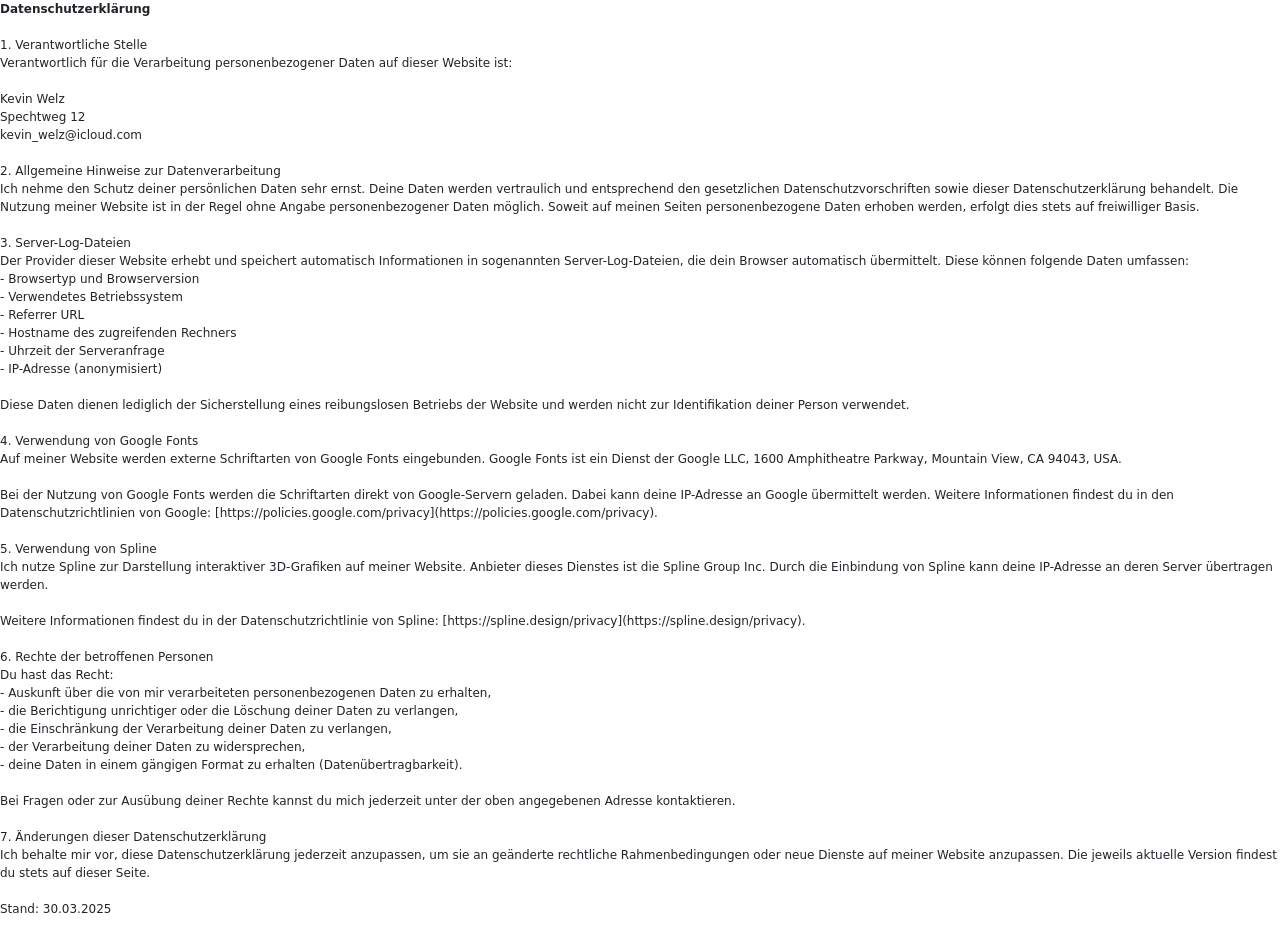
<file: Datenschutz.html>
<!DOCTYPE html>
<html data-bs-theme="light" lang="en">

<head>
    <meta charset="utf-8">
    <meta name="viewport" content="width=device-width, initial-scale=1.0, shrink-to-fit=no">
    <title>Kevin Welz – Interaction Designer &amp; Developer</title>
    <link rel="canonical" href="https://kevinwelz.me/Datenschutz.html">
    <meta property="og:url" content="https://kevinwelz.me/Datenschutz.html">
    <meta name="description" content="Portfolio von Kevin Welz – Interaction Designer und Developer aus Augsburg, Deutschland.">
    <link rel="icon" type="image/png" sizes="512x512" href="assets/img/favicon_portfolio.png">
    <link rel="stylesheet" href="assets/bootstrap/css/bootstrap.min.css">
    <link rel="stylesheet" href="https://fonts.googleapis.com/css?family=Space+Mono:400,400i,700,700i&amp;display=swap">
    <link rel="stylesheet" href="assets/css/styles.css">
</head>

<body>
    <p><strong>Datenschutzerklärung</strong><br><br>1. Verantwortliche Stelle<br>Verantwortlich für die Verarbeitung personenbezogener Daten auf dieser Website ist:<br><br>Kevin Welz<br>Spechtweg 12<br>kevin_welz@icloud.com<br><br>2. Allgemeine Hinweise zur Datenverarbeitung<br>Ich nehme den Schutz deiner persönlichen Daten sehr ernst. Deine Daten werden vertraulich und entsprechend den gesetzlichen Datenschutzvorschriften sowie dieser Datenschutzerklärung behandelt. Die Nutzung meiner Website ist in der Regel ohne Angabe personenbezogener Daten möglich. Soweit auf meinen Seiten personenbezogene Daten erhoben werden, erfolgt dies stets auf freiwilliger Basis.<br><br>3. Server-Log-Dateien<br>Der Provider dieser Website erhebt und speichert automatisch Informationen in sogenannten Server-Log-Dateien, die dein Browser automatisch übermittelt. Diese können folgende Daten umfassen:<br>- Browsertyp und Browserversion<br>- Verwendetes Betriebssystem<br>- Referrer URL<br>- Hostname des zugreifenden Rechners<br>- Uhrzeit der Serveranfrage<br>- IP-Adresse (anonymisiert)<br><br>Diese Daten dienen lediglich der Sicherstellung eines reibungslosen Betriebs der Website und werden nicht zur Identifikation deiner Person verwendet.<br><br>4. Verwendung von Google Fonts<br>Auf meiner Website werden externe Schriftarten von Google Fonts eingebunden. Google Fonts ist ein Dienst der Google LLC, 1600 Amphitheatre Parkway, Mountain View, CA 94043, USA.<br><br>Bei der Nutzung von Google Fonts werden die Schriftarten direkt von Google-Servern geladen. Dabei kann deine IP-Adresse an Google übermittelt werden. Weitere Informationen findest du in den Datenschutzrichtlinien von Google: [https://policies.google.com/privacy](https://policies.google.com/privacy).<br><br>5. Verwendung von Spline<br>Ich nutze Spline zur Darstellung interaktiver 3D-Grafiken auf meiner Website. Anbieter dieses Dienstes ist die Spline Group Inc. Durch die Einbindung von Spline kann deine IP-Adresse an deren Server übertragen werden.<br><br>Weitere Informationen findest du in der Datenschutzrichtlinie von Spline: [https://spline.design/privacy](https://spline.design/privacy).<br><br>6. Rechte der betroffenen Personen<br>Du hast das Recht:<br>- Auskunft über die von mir verarbeiteten personenbezogenen Daten zu erhalten,<br>- die Berichtigung unrichtiger oder die Löschung deiner Daten zu verlangen,<br>- die Einschränkung der Verarbeitung deiner Daten zu verlangen,<br>- der Verarbeitung deiner Daten zu widersprechen,<br>- deine Daten in einem gängigen Format zu erhalten (Datenübertragbarkeit).<br><br>Bei Fragen oder zur Ausübung deiner Rechte kannst du mich jederzeit unter der oben angegebenen Adresse kontaktieren.<br><br>7. Änderungen dieser Datenschutzerklärung<br>Ich behalte mir vor, diese Datenschutzerklärung jederzeit anzupassen, um sie an geänderte rechtliche Rahmenbedingungen oder neue Dienste auf meiner Website anzupassen. Die jeweils aktuelle Version findest du stets auf dieser Seite.<br><br>Stand: 30.03.2025<br><br></p>
    <script src="assets/bootstrap/js/bootstrap.min.js"></script>
    <script src="assets/js/imageFullscreen.js"></script>
    <script src="assets/js/scipt.js"></script>
</body>

</html>
</file>
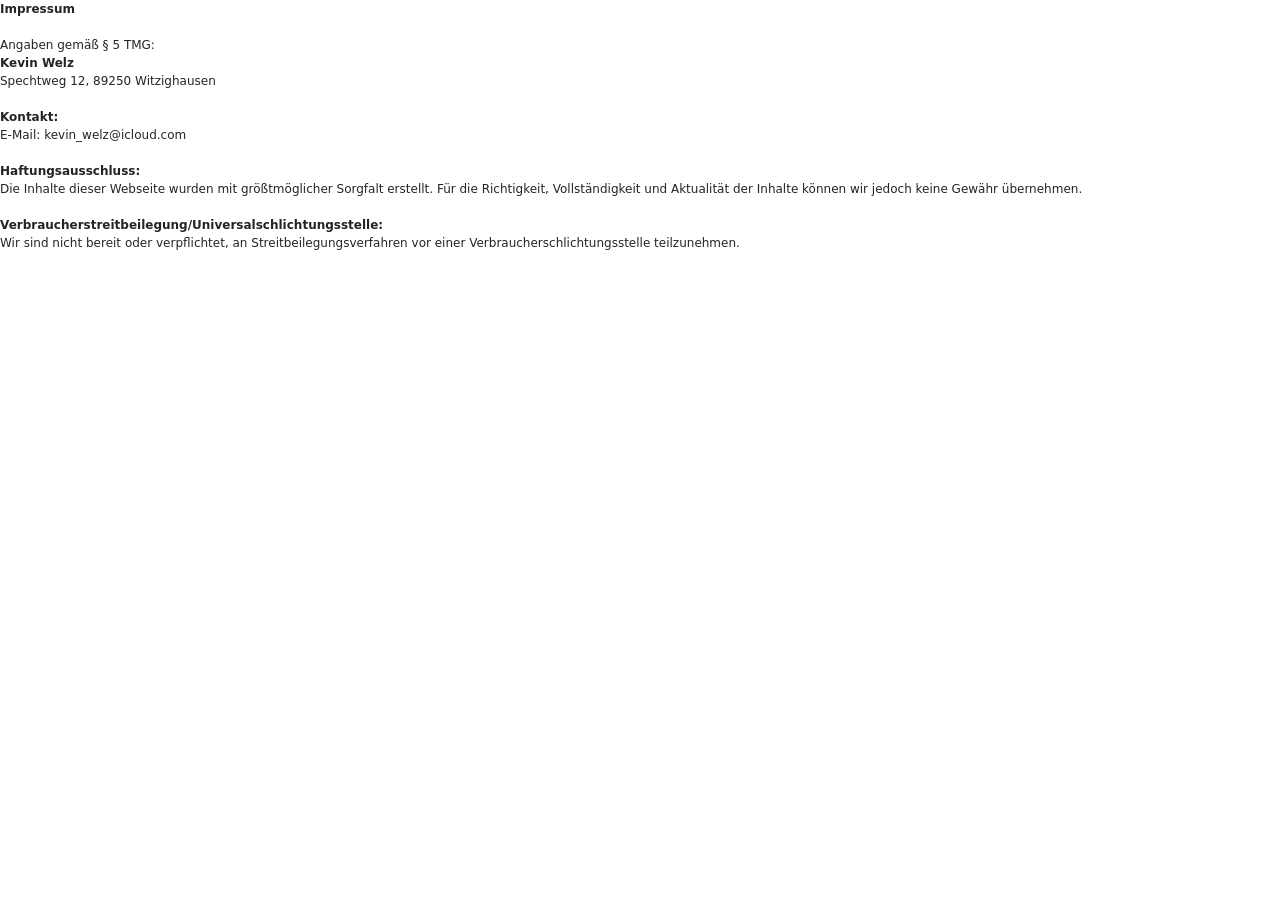
<file: Impressum.html>
<!DOCTYPE html>
<html data-bs-theme="light" lang="en">

<head>
    <meta charset="utf-8">
    <meta name="viewport" content="width=device-width, initial-scale=1.0, shrink-to-fit=no">
    <title>Kevin Welz – Interaction Designer &amp; Developer</title>
    <link rel="canonical" href="https://kevinwelz.me/Impressum.html">
    <meta property="og:url" content="https://kevinwelz.me/Impressum.html">
    <meta name="description" content="Portfolio von Kevin Welz – Interaction Designer und Developer aus Augsburg, Deutschland.">
    <link rel="icon" type="image/png" sizes="512x512" href="assets/img/favicon_portfolio.png">
    <link rel="stylesheet" href="assets/bootstrap/css/bootstrap.min.css">
    <link rel="stylesheet" href="https://fonts.googleapis.com/css?family=Space+Mono:400,400i,700,700i&amp;display=swap">
    <link rel="stylesheet" href="assets/css/styles.css">
</head>

<body>
    <p><strong>Impressum</strong><br><br>Angaben gemäß § 5 TMG:<br><strong>Kevin Welz</strong><br>Spechtweg 12, 89250 Witzighausen<br><br><strong>Kontakt:</strong><br>E-Mail: kevin_welz@icloud.com<br><br><strong>Haftungsausschluss:</strong><br>Die Inhalte dieser Webseite wurden mit größtmöglicher Sorgfalt erstellt. Für die Richtigkeit, Vollständigkeit und Aktualität der Inhalte können wir jedoch keine Gewähr übernehmen.<br><br><strong>Verbraucherstreitbeilegung/Universalschlichtungsstelle:</strong><br>Wir sind nicht bereit oder verpflichtet, an Streitbeilegungsverfahren vor einer Verbraucherschlichtungsstelle teilzunehmen.</p>
    <script src="assets/bootstrap/js/bootstrap.min.js"></script>
    <script src="assets/js/imageFullscreen.js"></script>
    <script src="assets/js/scipt.js"></script>
</body>

</html>
</file>
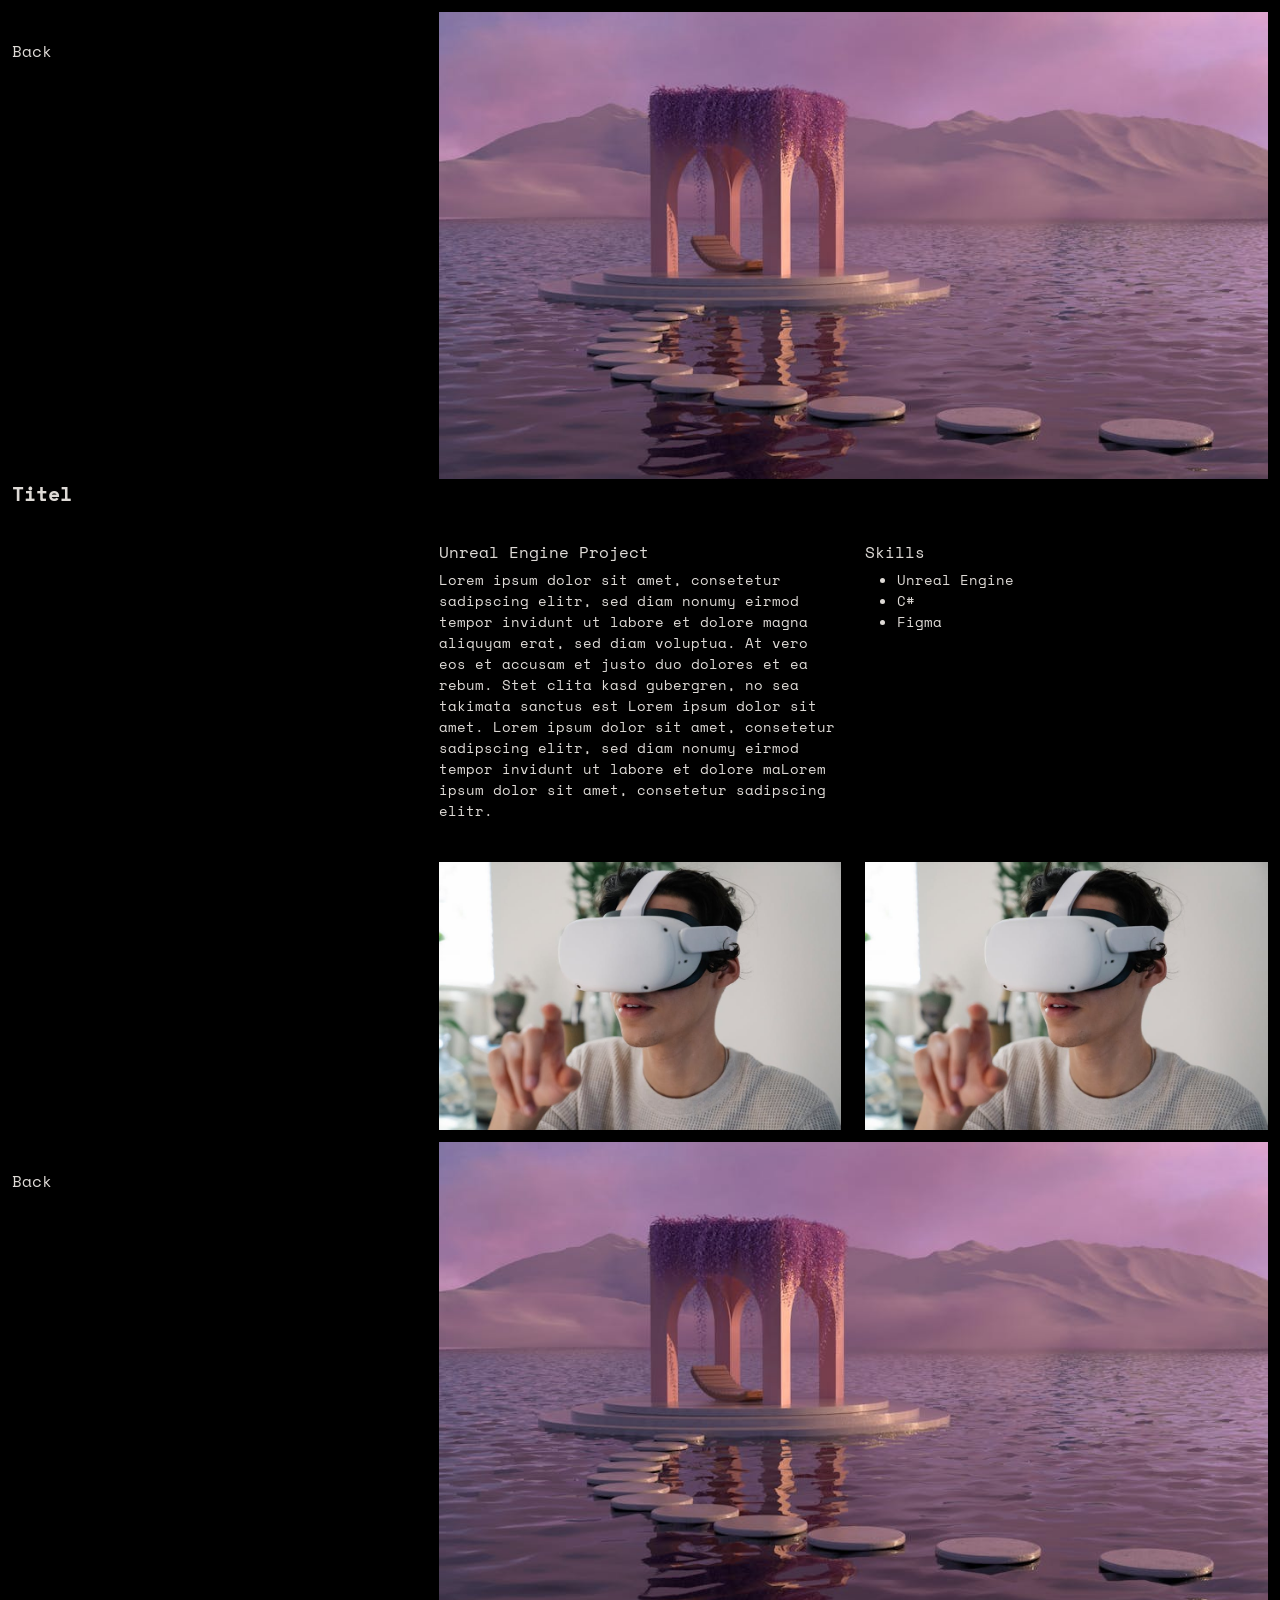
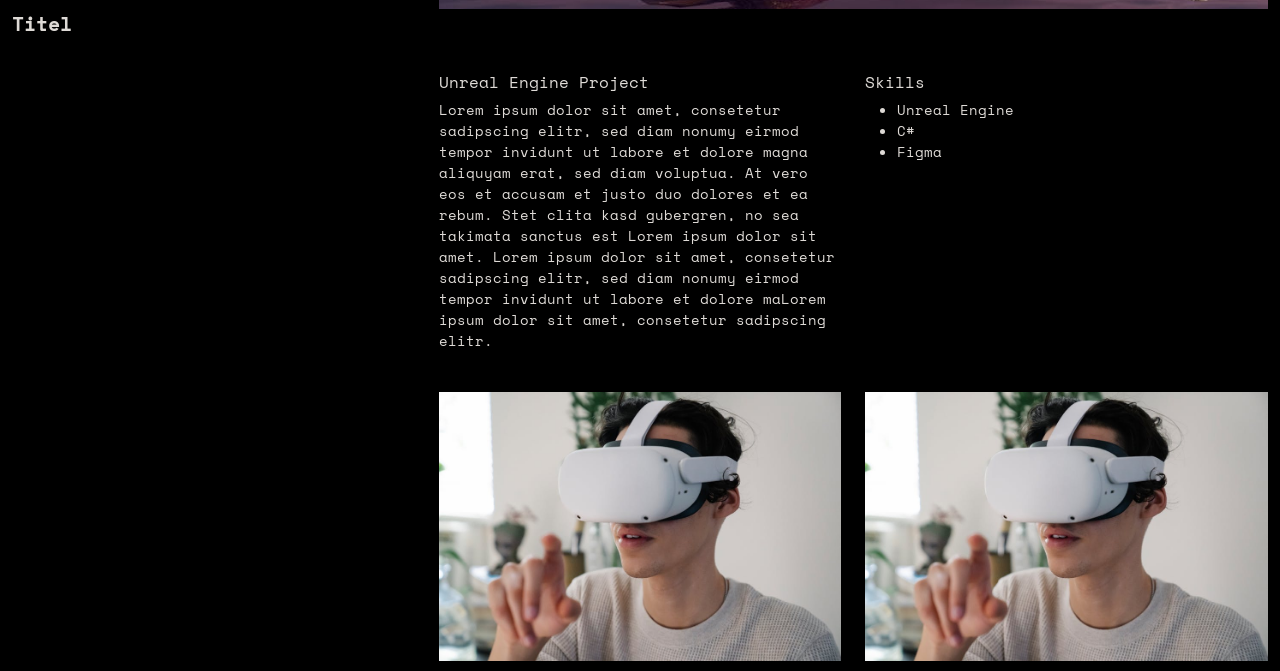
<file: project.html>
<!DOCTYPE html>
<html data-bs-theme="light" lang="en" style="filter: invert(100%);">

<head>
    <meta charset="utf-8">
    <meta name="viewport" content="width=device-width, initial-scale=1.0, shrink-to-fit=no">
    <title>Portfolio</title>
    <link rel="canonical" href="https://kevinwelz.me/project.html">
    <meta property="og:url" content="https://kevinwelz.me/project.html">
    <meta name="description" content="Designer based in Augsburg Germany. Specializes in interactive visuals and interaction design. Worked at Apple, Meta, and ZOE. Studying Interactive Media (B.Sc) at University of Applied Sciences Augsburg.">
    <link rel="icon" type="image/png" sizes="512x512" href="assets/img/favicon_portfolio.png">
    <link rel="stylesheet" href="assets/bootstrap/css/bootstrap.min.css">
    <link rel="stylesheet" href="https://fonts.googleapis.com/css?family=Space+Mono:400,400i,700,700i&amp;display=swap">
    <link rel="stylesheet" href="assets/css/styles.css">
</head>

<body style="font-family: 'Space Mono', monospace;">
    <section style="transform: translateZ(20px);background-color: white;">
        <div class="container-fluid">
            <div class="row" style="margin-bottom: 20px;background: rgba(255,255,255,0.88);top: 0px;z-index: 5;padding-top: 12px;padding-bottom: 10px;position: fixed;">
                <div class="col-md-4"><a href="index.html">
                        <p class="big">Back</p>
                    </a></div>
            </div>
            <div class="row" style="transform: translateZ(10px);margin-top: 12px;">
                <div class="col-md-4 hervorheben"></div>
                <div class="col noinvert"><img alt="A Pavilion n the Middle of a Sea" src="assets/img/pexels-photo-8832898.jpeg" style="width: 100%;"></div>
            </div>
            <p class="project" style="position: sticky;top: 12px;">Titel</p>
            <div class="row" style="transform: translateZ(10px);margin-top: 10px;margin-bottom: 10px;">
                <div class="col-md-4 hervorheben"></div>
                <div class="col-md-4">
                    <p class="big">Unreal Engine Project</p>
                    <p class="mid">Lorem ipsum dolor sit amet, consetetur sadipscing elitr, sed diam nonumy eirmod tempor invidunt ut labore et dolore magna aliquyam erat, sed diam voluptua. At vero eos et accusam et justo duo dolores et ea rebum. Stet clita kasd gubergren, no sea takimata sanctus est Lorem ipsum dolor sit amet. Lorem ipsum dolor sit amet, consetetur sadipscing elitr, sed diam nonumy eirmod tempor invidunt ut labore et dolore maLorem ipsum dolor sit amet, consetetur sadipscing elitr.</p>
                </div>
                <div class="col-md-4">
                    <p class="big">Skills</p>
                    <ul class="mid">
                        <li>Unreal Engine</li>
                        <li>C#</li>
                        <li>Figma</li>
                    </ul>
                </div>
            </div>
            <div class="row" style="transform: translateZ(10px);margin-top: 10px;margin-bottom: 10px;">
                <div class="col-md-4 hervorheben"></div>
                <div class="col-md-4"><img alt="Young male interacting with virtual reality headset in apartment" class="noinvert" src="assets/img/pexels-photo-7241297.jpeg" style="width: 100%;"></div>
                <div class="col-md-4"><img alt="Young male interacting with virtual reality headset in apartment" class="noinvert" src="assets/img/pexels-photo-7241297.jpeg" style="width: 100%;"></div>
            </div>
        </div>
    </section>
    <section style="transform: translateZ(20px);background-color: white;">
        <div class="container-fluid">
            <div class="row" style="margin-bottom: 20px;background: rgba(255,255,255,0.88);top: 0px;z-index: 5;padding-top: 12px;padding-bottom: 10px;position: fixed;">
                <div class="col-md-4"><a href="index.html">
                        <p class="big">Back</p>
                    </a></div>
            </div>
            <div class="row" style="transform: translateZ(10px);margin-top: 12px;">
                <div class="col-md-4 hervorheben"></div>
                <div class="col noinvert"><img alt="A Pavilion n the Middle of a Sea" src="assets/img/pexels-photo-8832898.jpeg" style="width: 100%;"></div>
            </div>
            <p class="project" style="position: sticky;top: 12px;">Titel</p>
            <div class="row" style="transform: translateZ(10px);margin-top: 10px;margin-bottom: 10px;">
                <div class="col-md-4 hervorheben"></div>
                <div class="col-md-4">
                    <p class="big">Unreal Engine Project</p>
                    <p class="mid">Lorem ipsum dolor sit amet, consetetur sadipscing elitr, sed diam nonumy eirmod tempor invidunt ut labore et dolore magna aliquyam erat, sed diam voluptua. At vero eos et accusam et justo duo dolores et ea rebum. Stet clita kasd gubergren, no sea takimata sanctus est Lorem ipsum dolor sit amet. Lorem ipsum dolor sit amet, consetetur sadipscing elitr, sed diam nonumy eirmod tempor invidunt ut labore et dolore maLorem ipsum dolor sit amet, consetetur sadipscing elitr.</p>
                </div>
                <div class="col-md-4">
                    <p class="big">Skills</p>
                    <ul class="mid">
                        <li>Unreal Engine</li>
                        <li>C#</li>
                        <li>Figma</li>
                    </ul>
                </div>
            </div>
            <div class="row" style="transform: translateZ(10px);margin-top: 10px;margin-bottom: 10px;">
                <div class="col-md-4 hervorheben"></div>
                <div class="col-md-4"><img alt="Young male interacting with virtual reality headset in apartment" class="noinvert" src="assets/img/pexels-photo-7241297.jpeg" style="width: 100%;"></div>
                <div class="col-md-4"><img alt="Young male interacting with virtual reality headset in apartment" class="noinvert" src="assets/img/pexels-photo-7241297.jpeg" style="width: 100%;"></div>
            </div>
        </div>
    </section>
    <script src="assets/bootstrap/js/bootstrap.min.js"></script>
    <script src="assets/js/imageFullscreen.js"></script>
    <script src="assets/js/scipt.js"></script>
</body>

</html>
</file>
<file: assets/css/styles.css>
p {
  font-size: 12px;
  color: rgb(33, 37, 41);
}

p.big {
  font-size: 16px;
  margin-bottom: 5px;
}

.grey {
  color: rgb(164,164,164);
}

td {
  font-size: 12px;
}

.hervorheben:hover {
  filter: saturate(1);
}

.hervorheben {
  filter: saturate(0);
  transition: 0.5s;
}

.mid {
  font-size: 14px;
}

.project {
  font-size: 20px;
  font-weight: 700;
  z-index: 100;
}

.noinvert {
  filter: invert(100%);
}

@media (min-width: 768px) {
  .cv {
    position: absolute;
  }
}

#Modal-Cover {
  Position: Fixed;
  Z-Index: 1;
  Top: 0;
  Left: 0;
  Width: 100%;
  Height: 100%;
  background-color: Rgba(0, 0, 0, .3);
  Display: None;
  Justify-Content: Center;
  Align-Items: Center;
}

#Modal-Close {
  Position: Absolute;
  Top: 0;
  Right: 10px;
  Color: #Aaa;
  Float: Right;
  Font-Size: 35px;
  Font-Weight: Bold;
  Cursor: Pointer;
}

#Modal-Window {
  Position: Relative;
  Font-Size: 40px;
  Background-Color: White;
  Border-Radius: 8px;
  Padding: 60px 60px 60px 40px;
}

.webimg {
  width: 200px;
}

mixer {
  height: 200px;
}

.übersicht {
  margin-bottom: 20px;
  background: rgba(255,255,255,0.88);
  position: sticky;
  top: 0px;
  z-index: 5;
  padding-top: 10px;
  padding-bottom: 10px;
}

a {
  color: rgba(var(--bs-link-color-rgb),var(--bs-link-opacity,1));
  text-decoration: none;
}

.img-border {
  border: 0.5px solid black;
}

.footer {
  z-index: 4;
  background-color: white;
}

.threed {
  width: 200px;
  background-color: red;
}

.video-container {
  position: relative;
  width: 100%;
  padding-bottom: 56.25%;
  overflow: hidden;
}

.youtube {
  position: absolute;
  top: 0;
  left: 0;
  width: 100%;
  height: 100%;
  border: 0;
}

@media (max-width: 768px) {
  #interaction {
    display: none;
  }
}

@media (max-width: 768px) {
  #mobilehero {
    height: 100%;
  }
}

.hero {
  height: 70vh;
  min-height: 600px;
}

.row .col-md-4 {
  padding-top: 15px;
}

#interaction {
  height: 60vh;
}

.cv {
  position: fixed;
}

@media (max-width: 768px) {
  .cv {
    position: sticky;
  }
}

*::selection {
  background: #212529;
  color: #ffffff;
}

*::-webkit-selection {
  background: #212529;
  color: #ffffff;
}

.h1, h1 {
  font-size: 1rem;
}

.h2, h2 {
  font-size: 1rem;
  margin-top: 10px;
  margin-bottom: 10px;
}

.portfolio-footer a {
  transition: opacity 0.3s ease;
}

.portfolio-footer a:hover {
  opacity: 0.7;
}

@media (max-width: 767px) {
  .portfolio-footer {
    padding: 20px 0;
  }
}
</file>
